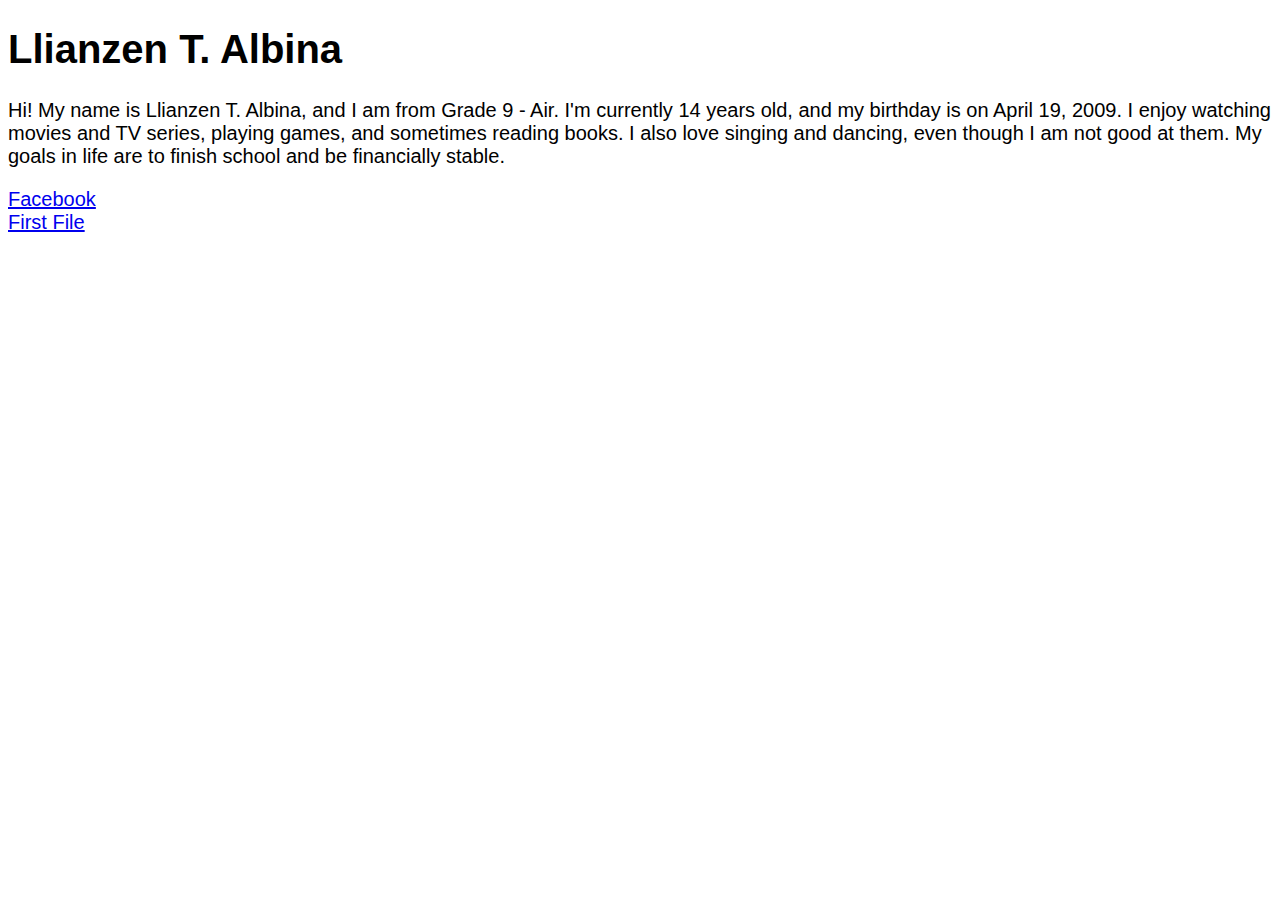
<file: My Projects/Albina-Relative and Absolute Links.html>
<!DOCTYPE html>
<html>
<head>
    <title>Links</title>
    <link rel="icon" type="image/x-icon" href="https://cdn-icons-png.flaticon.com/512/826/826963.png">
    <style>
        body {
          background-image: url('https://scontent.fdgt1-1.fna.fbcdn.net/v/t1.15752-9/384487023_1505955746904752_7731806693486598904_n.png?_nc_cat=109&ccb=1-7&_nc_sid=ae9488&_nc_eui2=AeGzJFTEdLuRJeOj6naOhTyrvdW2Aw6deGi91bYDDp14aI5oKGn8xqlAIYlXmC8_iO4smkvIcd2fmLilrE-IwvVt&_nc_ohc=QEeT1ukTg6wAX-VKFLX&_nc_pt=1&_nc_ht=scontent.fdgt1-1.fna&oh=03_AdRdIXoEH80I0q2lRpNTT394iODsefDSzlqA5zjpJFDAmw&oe=65409853');
          background-repeat: no-repeat;
          background-attachment: fixed;
          background-size: cover;
        }
        body {
            font-family: 'Gill Sans', 'Gill Sans MT', Calibri, 'Trebuchet MS', sans-serif;
            font-size: 20px;
        }
        </style>
</head>
<body>

<h1>Llianzen T. Albina</h1>
<p>Hi! My name is Llianzen T. Albina, and I am from Grade 9 - Air. I'm currently 14 years old, and my birthday is on April 19, 2009. I enjoy watching movies and TV series, playing games, and sometimes reading books. I also love singing and dancing, even though I am not good at them. My goals in life are to finish school and be financially stable.</p>
<a href="https://www.facebook.com/" target="_blank">Facebook</a>
<br>
<a href="file:///C:/Users/User/Desktop/Llianzen/ICT/Albina-Short%20Bio.html" target="_blank">First File</a>

</body>
</html>
</file>
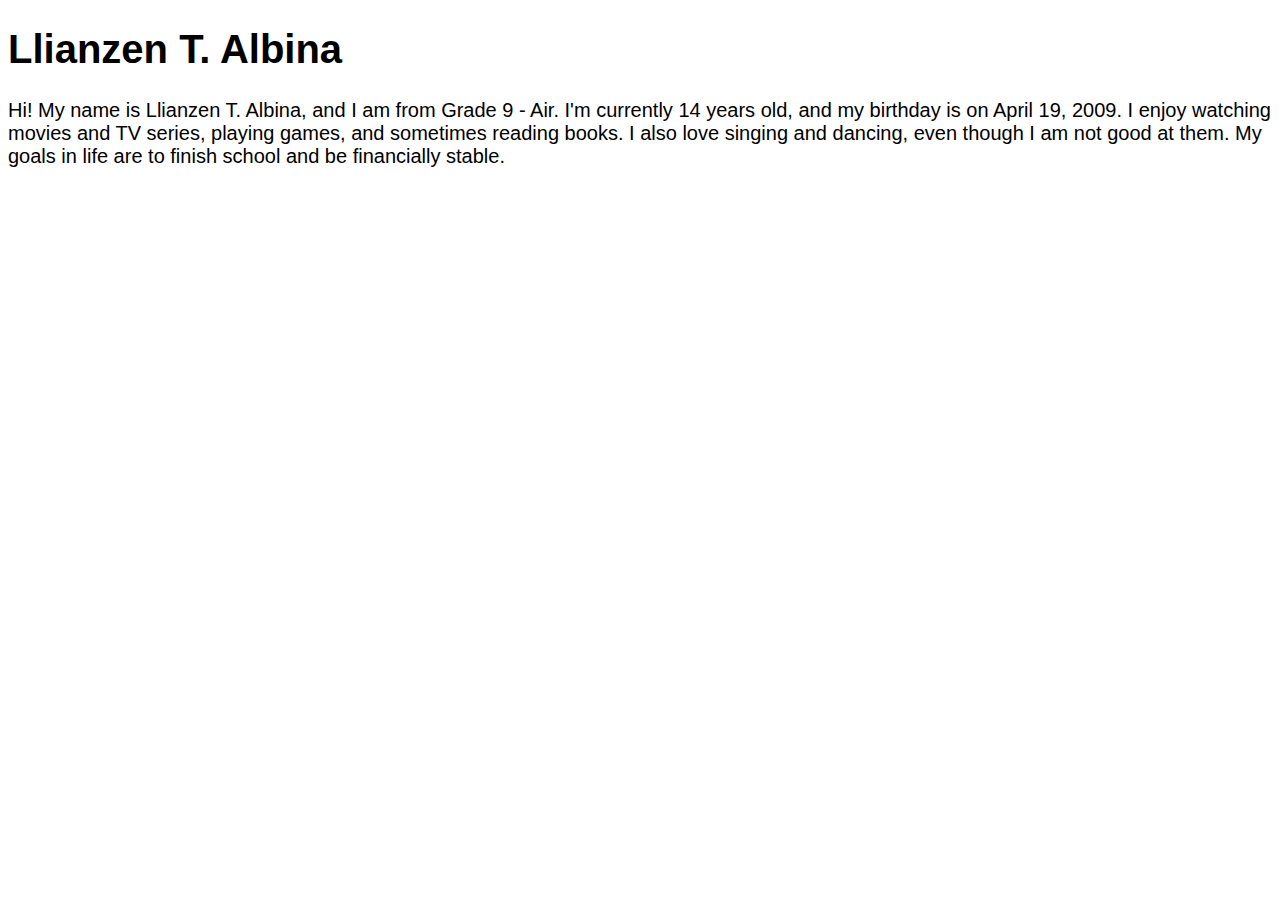
<file: My Projects/Albina-Short Bio.html>
<!DOCTYPE html>
<html>
<head>
    <title>Short Bio About Me</title>
    <link rel="icon" type="image/x-icon" href="https://cdn-icons-png.flaticon.com/512/826/826963.png">
    <style>
        body {
          background-image: url('https://scontent.fdgt1-1.fna.fbcdn.net/v/t1.15752-9/384487023_1505955746904752_7731806693486598904_n.png?_nc_cat=109&ccb=1-7&_nc_sid=ae9488&_nc_eui2=AeGzJFTEdLuRJeOj6naOhTyrvdW2Aw6deGi91bYDDp14aI5oKGn8xqlAIYlXmC8_iO4smkvIcd2fmLilrE-IwvVt&_nc_ohc=QEeT1ukTg6wAX-VKFLX&_nc_pt=1&_nc_ht=scontent.fdgt1-1.fna&oh=03_AdRdIXoEH80I0q2lRpNTT394iODsefDSzlqA5zjpJFDAmw&oe=65409853');
          background-repeat: no-repeat;
          background-attachment: fixed;
          background-size: cover;
        }
        body {
            font-family: 'Gill Sans', 'Gill Sans MT', Calibri, 'Trebuchet MS', sans-serif;
            font-size: 20px;
        }
        </style>
</head>
<body>

<h1>Llianzen T. Albina</h1>

<p>Hi! My name is Llianzen T. Albina, and I am from Grade 9 - Air. I'm currently 14 years old, and my birthday is on April 19, 2009. I enjoy watching movies and TV series, playing games, and sometimes reading books. I also love singing and dancing, even though I am not good at them. My goals in life are to finish school and be financially stable.</p>

</body>
</html>
</file>
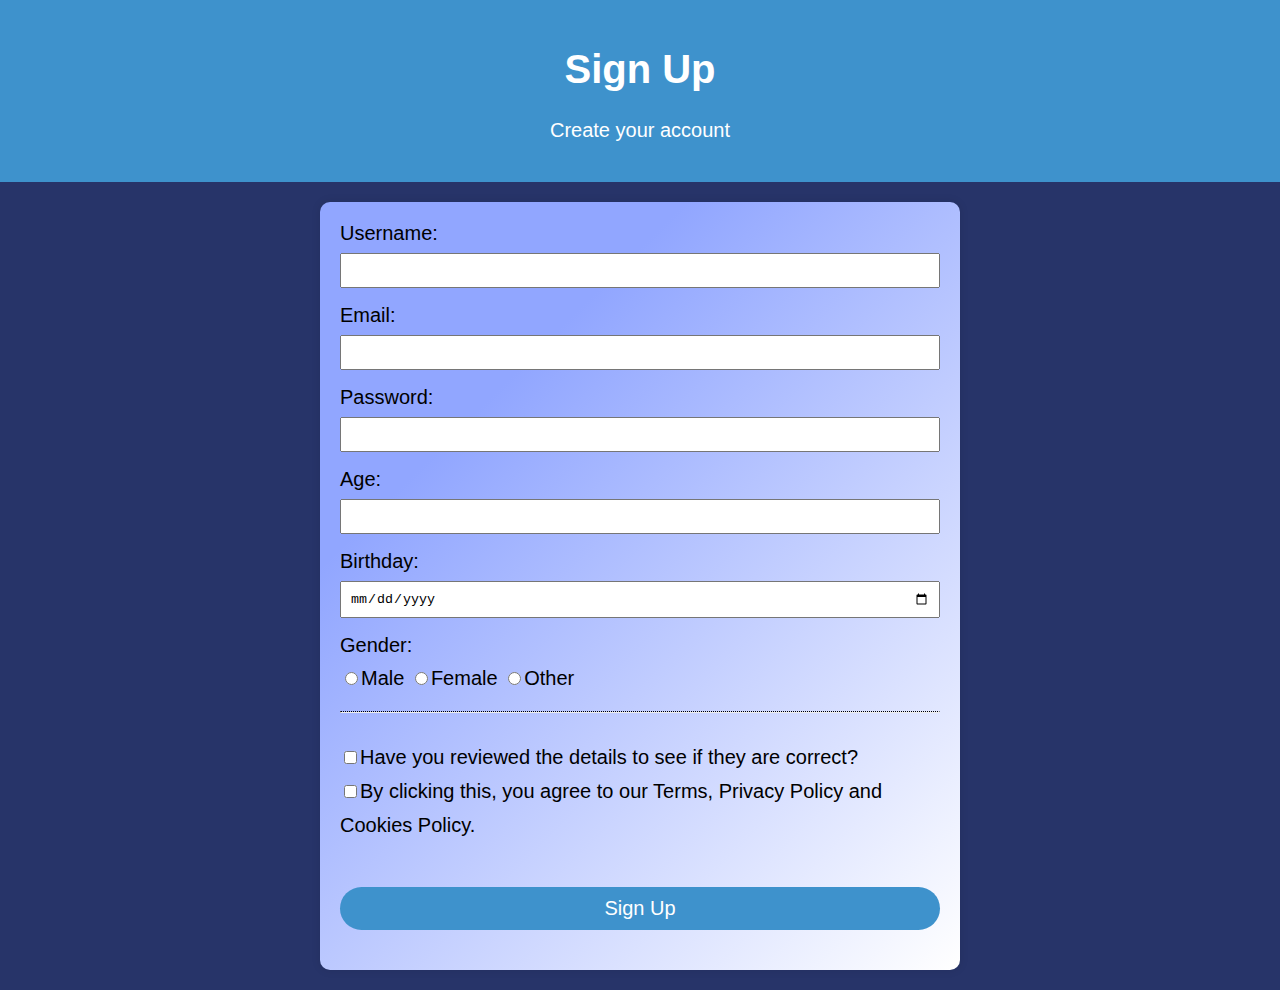
<file: My Projects/HTML Forms/Albina-HTML Forms.html>
<!DOCTYPE html>
<html>
    <head>
        <title>HTML Forms</title>
        <link rel="icon" type="image/x-icon" href="https://cdn-icons-png.flaticon.com/512/826/826963.png">
        <link rel="stylesheet" href="forms-style.css">
    </head>
        <body style="background-color: #273469;">

            <header>
                <h1>Sign Up</h1>
                <p>Create your account</p>
            </header>
        
            <form id="signupForm" onsubmit="return validateForm()">
                <label for="username">Username:</label>
                <input type="text" id="username" name="username" required>
        
                <label for="email">Email:</label>
                <input type="email" id="email" name="email" required>
        
                <label for="password">Password:</label>
                <input type="password" id="password" name="password" required>

                <label for="age">Age:</label>
                <input type="number" id="age" name="age" min="1" required>
        
                <label for="birthday">Birthday:</label>
                <input type="date" id="birthday" name="birthday" required>
        
            <div class="form-control">
                <label>Gender:</label>
                <input type="radio" id="male" name="gender" required>Male</input>
                <input type="radio" id="female" name="gender" required>Female</input>
                <input type="radio" id="other" name="gender" required>Other</input>
                <hr style="border-top: 1px dotted black">
                <br>
                <label for="check">
                <input type="checkbox" name="check" required>Have you reviewed the details to see if they are correct?</input>
                <br>
                <input type="checkbox" name="check" required>By clicking this, you agree to our Terms, Privacy Policy and Cookies Policy.</input>
                </label>
            </div>
        
                <button type="submit">Sign Up</button>
            </form>

    </body>
</html>
</file>
<file: My Projects/HTML Forms/forms-style.css>
@import url("https://fonts.googleapis.com/css?family=Maven+Pro:400,700");
body {
    font-family: 'Gill Sans', 'Gill Sans MT', Calibri, 'Trebuchet MS', sans-serif;
    font-size: 20px;
    margin: 0;
    padding: 0;
    box-sizing: border-box;
}
form {
    max-width: 600px;
    margin: 20px auto;
    background-color: #ffffff;
    background-image: linear-gradient(315deg, #ffffff 0%, #91a6ff 74%);
    padding: 20px;
    border-radius: 10px;
    box-shadow: 0 0 10px rgba(0, 0, 0, 0.1);
}
label {
    display: block;
    margin-bottom: 8px;
}
input {
    width: 100%;
    padding: 8px;
    margin-bottom: 16px;
    box-sizing: border-box;
}
section {
    padding: 2em;
    background-color: #ffffff;
    background-image: linear-gradient(315deg, #ffffff 0%, #91a6ff 74%);
    border-radius: 10px;
    margin: 1em;
    box-shadow: 0 0 10px rgba(0, 0, 0, 0.1);
}
header {
    background-color: #3E92CC;
    color: #fff;
    padding: 1em;
    text-align: center;
}
.full-screen {
    padding: 8rem 0;
}
button {
    background-color: #3E92CC;
    color: #fff;
    font-size: 20px;
    padding: 10px 20px;
    border: none;
    border-radius: 100px;
    cursor: pointer;
    display: block;
    width: 100%;
    margin-top: 50px;
    margin-bottom: 20px;
}
.form-control {
    text-align: left;
    margin-bottom: 25px;
}
.form-control label {
    display: block;
    margin-bottom: 10px;
}
.form-control input[type="radio"],
.form-control input[type="checkbox"] {
            display: inline-block;
            width: auto;
}
</file>
